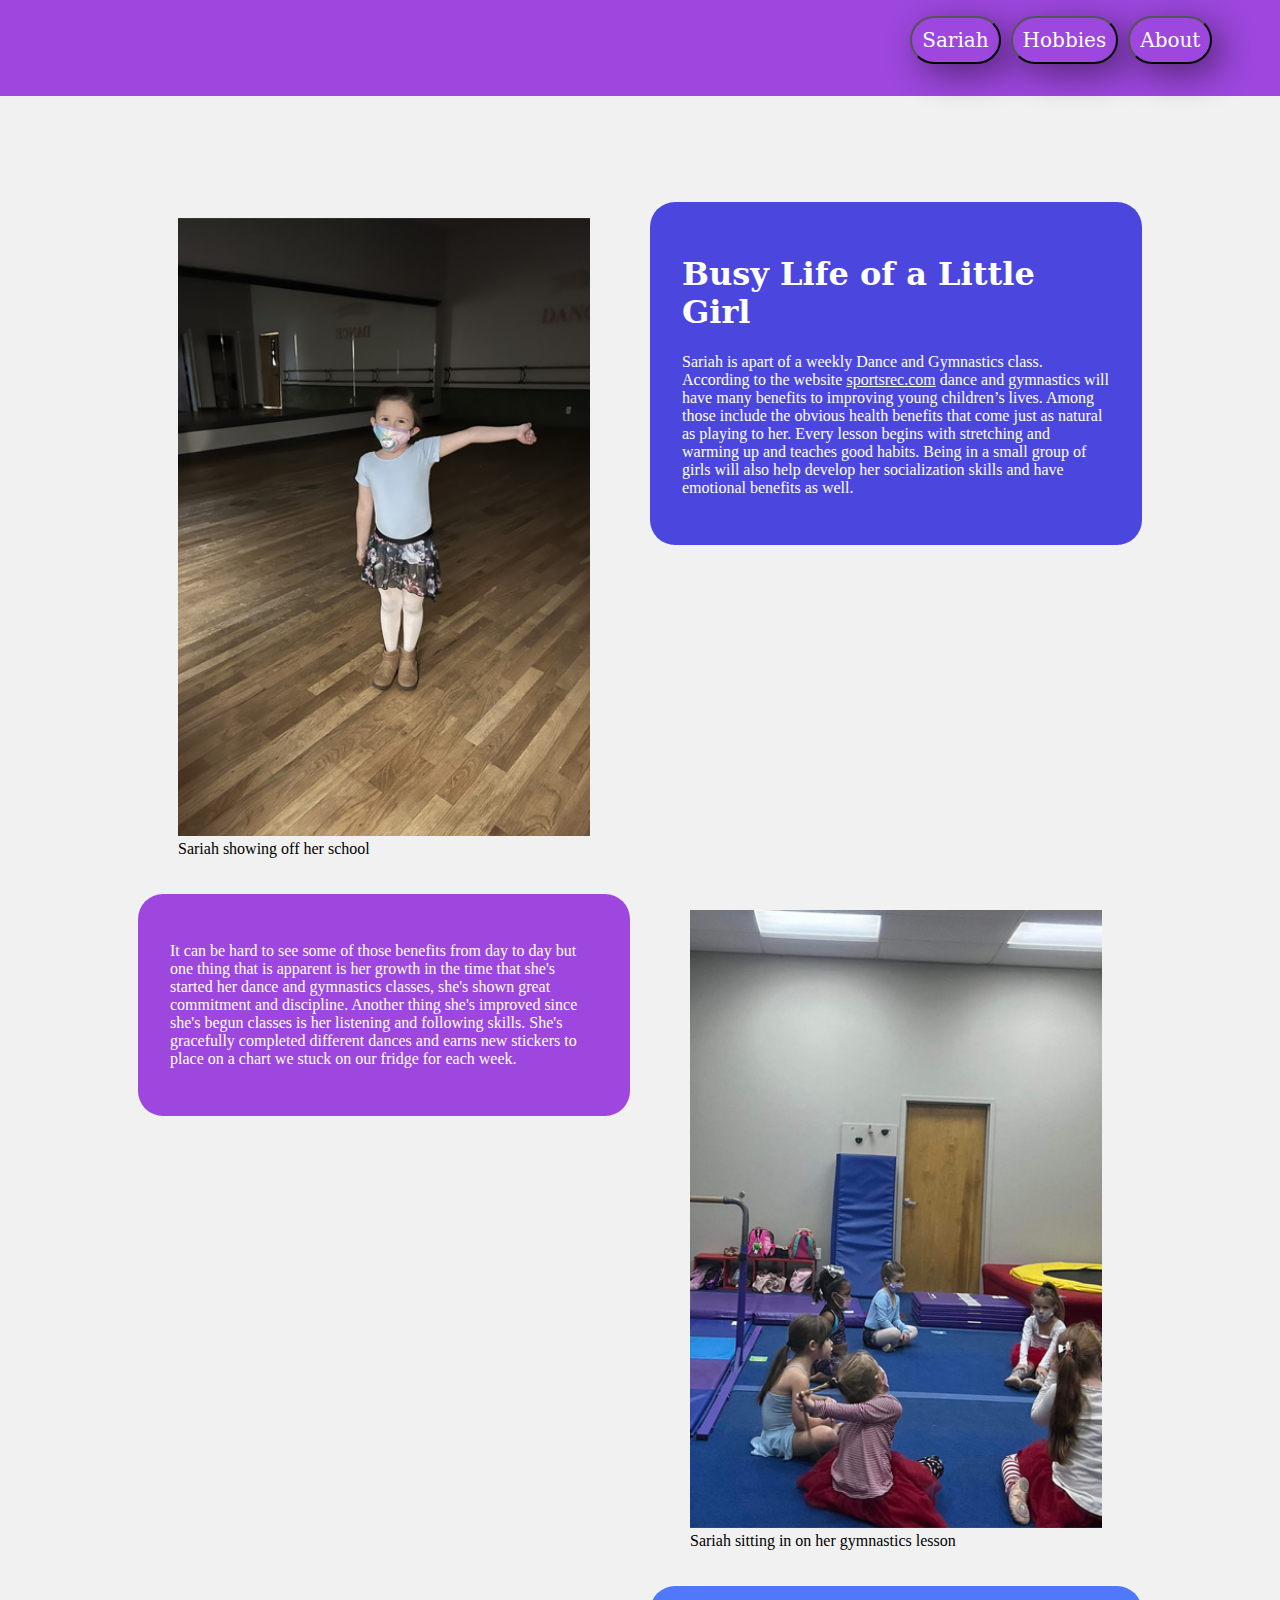
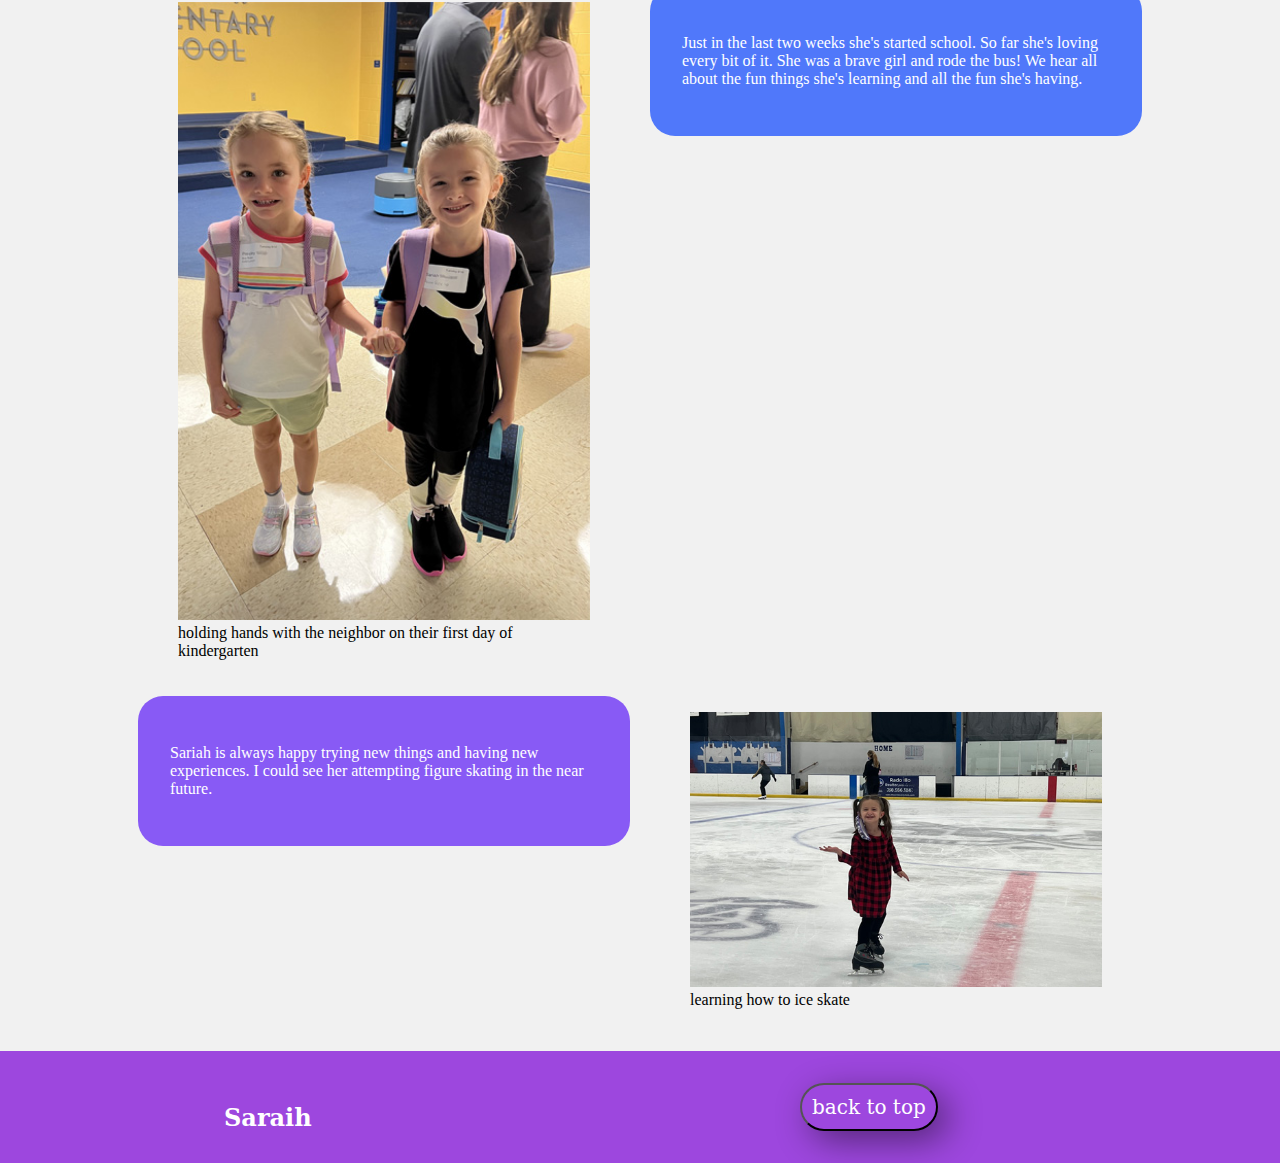
<file: index.html>
<!DOCTYPE html>
<html lang="en">
    <head>
        <title>Sariah bioSite</title>

        <!-- link to an external stylesheet -->
        <link rel="stylesheet" type="text/css" href="css/styles.css">

        <!-- meta tags -->
        <meta name="description" content="Sariah bioSite">
        <meta name="keywords" content="Sariah, bioSite">
        <meta name="robots" content="nofollow">
        <meta name="author" content="Brooke Taylor">

    </head>
<body>


<header id="header">

    <div class="container">
        <div class="navButtons">
        
            <button onclick="location.href='#'" type="button">Sariah</button>
        
        </div>

        <div class="navButtons">
        
            <button onclick="location.href='pages/hobbies.html'" type="button">Hobbies</button>
    
        </div>

        <div class="navButtons">
        
            <button onclick="location.href='pages/about.html'" type="button">About</button>
        </div>
    </div>
</header>  


<main>


<!-- ************** dance **************** -->  
<div class="flex-container">

    <div class="flex-item">
       
        <figure>
            
            <img src="images/dance.jpg" alt="Sariah at dance school" width="400" height="600">
            
            <figcaption>Sariah showing off her school</figcaption>
        
        </figure>
    
    </div>
    
    <div class="flex-item">
    
        <div class="blue">
    
            <h1>Busy Life of a Little Girl</h1>
        
            <p>Sariah is apart of a weekly Dance and Gymnastics class. 
            According to the website 
<a href="https://www.sportsrec.com/5082390/what-are-the-benefits-of-gymnastics-for-kids" target="_blank">sportsrec.com</a> dance 
            and gymnastics will have many benefits to improving young 
            children’s lives. Among those include the obvious health 
            benefits that come just as natural as playing to her. 
            Every lesson begins with stretching and warming up and 
            teaches good habits. Being in a small group of girls 
            will also help develop her socialization skills and 
            have emotional benefits as well.</p>
   
        </div>
   
    
    </div>

</div>
<!-- ************* /dance ************* -->


<!-- ************** gymnastics **************** -->
<div class="flex-container">
    
    <div class="flex-item">

        <div class="violet">
            <p>It can be hard to see some of those benefits from day 
            to day but one thing that is apparent is her growth in 
            the time that she's started her dance and gymnastics 
            classes, she's shown great commitment and discipline. 
            Another thing she's improved since she's begun classes 
            is her listening and following skills. She's gracefully 
            completed different dances and earns new stickers to 
            place on a chart we stuck on our fridge for each week.</p>
        </div><!-- /violet -->
    
    </div>
    
    <div class="flex-item">
    
        <figure>
    
            <img src="images/gym.jpg" alt="participating in gymnastics classes" width="400" height="600">
    
            <figcaption>Sariah sitting in on her 
                gymnastics lesson</figcaption>    
        </figure> 
    </div>
</div>
<!-- ************** /gymnastics **************** -->


<!-- ************** school **************** -->
<div class="flex-container">

    <div class="flex-item">

        <figure>

            <img src="images/school.jpg" alt="first day of school holding on to our best friend" width="400" height="600">

            <figcaption>holding hands with the neighbor on their 
                first day of kindergarten</figcaption>
            </figure>

        </div>

        <div class="flex-item">

            <div class="lightBlue">

                <p>Just in the last two weeks she's started school. So 
                 far she's loving every bit of it. She was a brave 
                 girl and rode the bus! We hear all about the fun things 
                 she's learning and all the fun she's having.</p>
            </div><!-- /lightBlue -->
       
        </div>

</div>
<!-- ************** /school **************** -->


<!-- ************** ice skating **************** -->
<div class="flex-container">

    <div class="flex-item">
    
        <div class="purple">
    
            <p>Sariah is always happy trying new things and having new 
                experiences. I could see her attempting figure skating 
                in the near future.</p>
            </div><!-- *********** /purple ********** -->
    
        </div>
    
        <div class="flex-item">
    
            <figure>
    
                <img src="images/ice.jpg" alt="learning how to ice skate" width="600" height="400">
    
                <figcaption>learning how to ice skate</figcaption>
    
            </figure>
    
        </div>
</div> 
<!-- ************** /ice skating **************** -->


</main><!-- /main -->


<footer>

    <h2>Saraih</h2>

    <button onclick="location.href='#header'" type="button">back to top</button>

</footer>

</body>
</html>
</file>
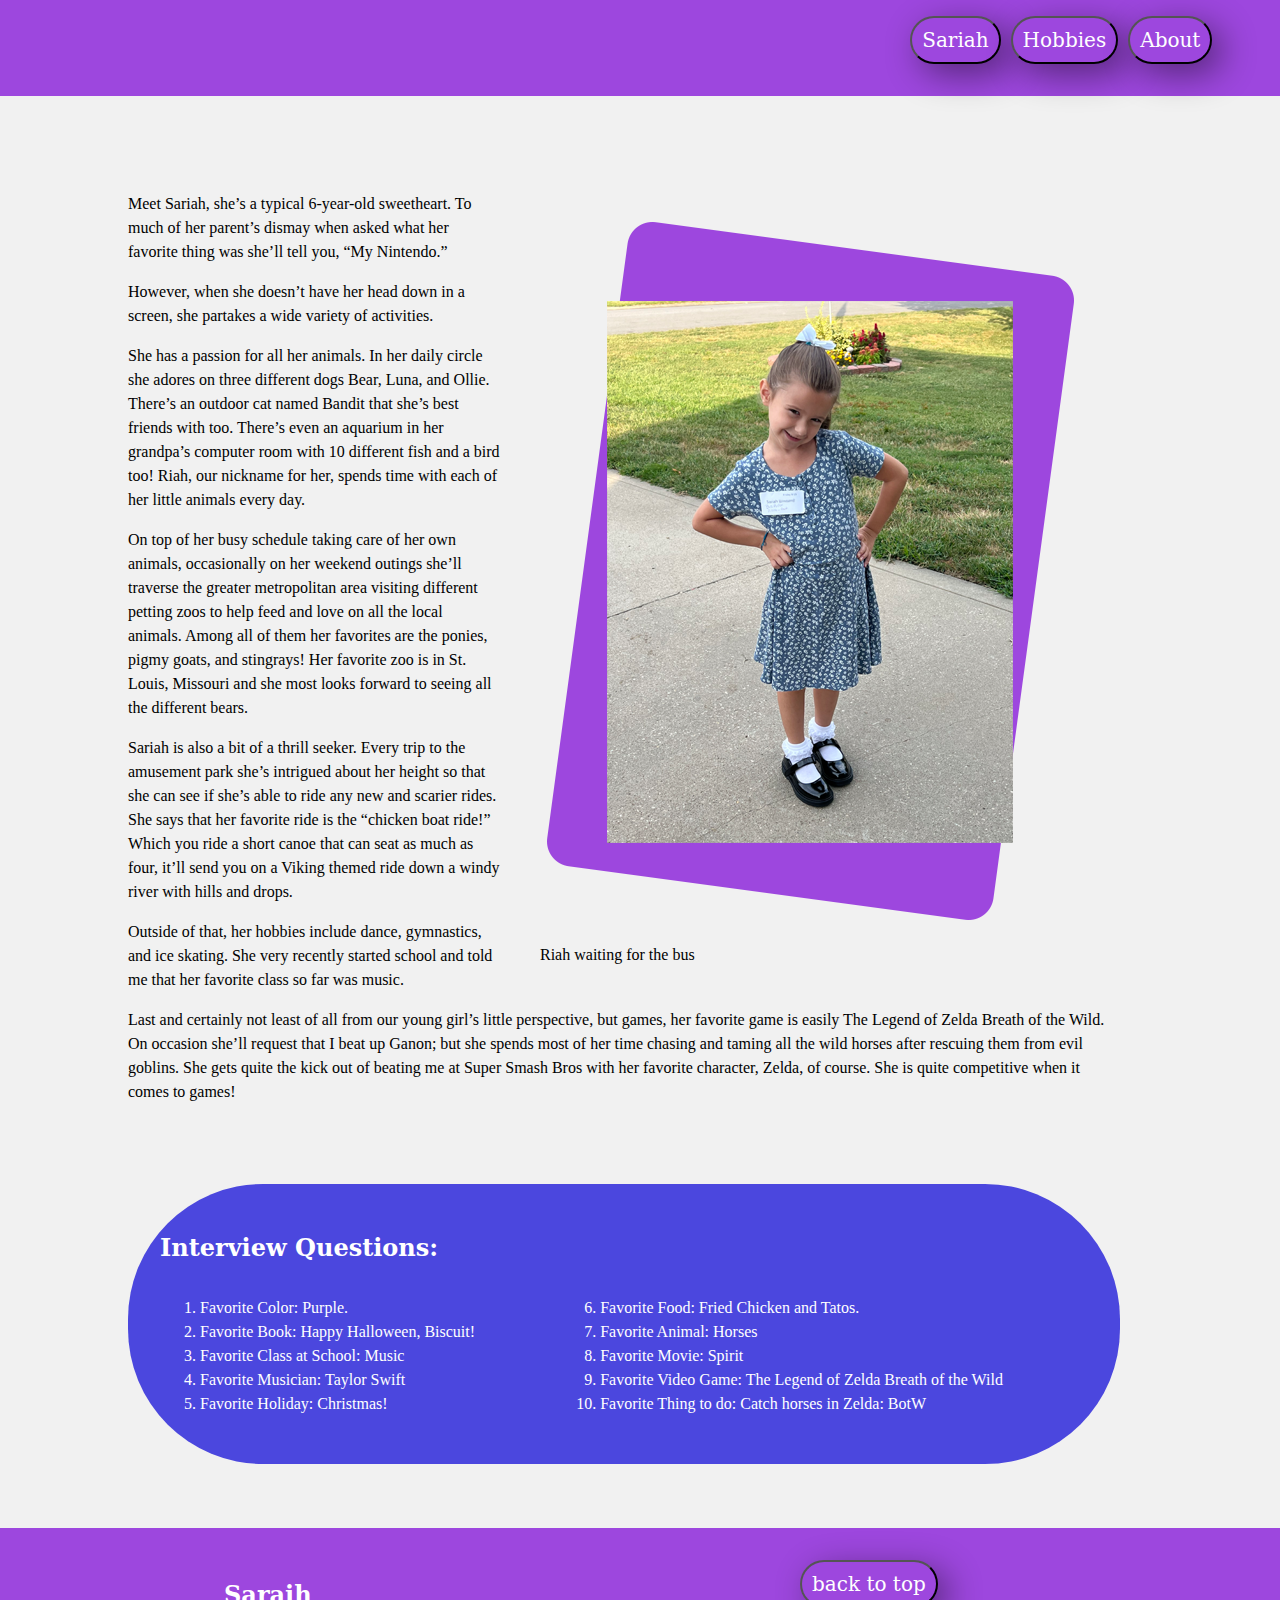
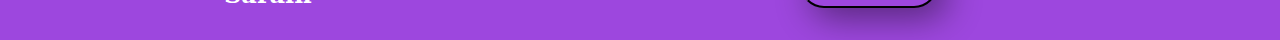
<file: pages/about.html>
<!DOCTYPE html>
<html lang="en">
    <head>
        <title>Sariah bioSite</title>

        <!-- link to an external stylesheet -->
        <link rel="stylesheet" type="text/css" href="../css/styles.css">

        <!-- meta tags -->
        <meta name="description" content="Sariah bioSite">
        <meta name="keywords" content="Sariah, bioSite">
        <meta name="robots" content="nofollow">
        <meta name="author" content="Brooke Taylor">

    </head>
<body>
    
    <header id="header">

        <div class="container">
        
            <div class="navButtons">
                
                <button onclick="location.href='../index.html'" type="button">Sariah</button>
        
            </div>
    
            <div class="navButtons">
        
                <button onclick="location.href='hobbies.html'" type="button">Hobbies</button>
            </div>
    
            <div class="navButtons">
            
                <button onclick="location.href='#'" type="button">About</button>
        
            </div>
    
        </div>
    
    </header>  




<div class="aboutMargin">    

    <div class="right">
        <figure>
            <img src="../images/profile.png" alt="Sariah getting ready for school" width="540" height="730">
            <figcaption>Riah waiting for the bus</figcaption>
        </figure>
    </div>
        <p>Meet Sariah, she’s a typical 6-year-old sweetheart. To 
        much of her parent’s dismay when asked what her favorite 
        thing was she’ll tell you, “My Nintendo.”</p> 
        
        <p>However, when she doesn’t have her head down in a screen, 
        she partakes a wide variety of activities.</p> 
        
        <p>She has a passion for all her animals. In her daily 
        circle she adores on three different dogs Bear, Luna, 
        and Ollie. There’s an outdoor cat named Bandit that 
        she’s best friends with too. There’s even an aquarium 
        in her grandpa’s computer room with 10 different 
        fish and a bird too! Riah, our nickname for her, 
        spends time with each of her little animals every day.</p>
            
        <p>On top of her busy schedule taking care of 
        her own animals, occasionally on her weekend 
        outings she’ll traverse the greater metropolitan 
        area visiting different petting zoos to help feed 
        and love on all the local animals. Among all of 
        them her favorites are the ponies, pigmy goats, 
        and stingrays! Her favorite zoo is in St. Louis, 
        Missouri and she most looks forward to seeing all 
        the different bears.</p>

        <p>Sariah is also a bit of a thrill seeker. Every 
        trip to the amusement park she’s intrigued about 
        her height so that she can see if she’s able to 
        ride any new and scarier rides. She says that her 
        favorite ride is the “chicken boat ride!” Which you 
        ride a short canoe that can seat as much as four, 
        it’ll send you on a Viking themed ride down a windy 
        river with hills and drops.</p>

        <p>Outside of that, her hobbies include dance, 
        gymnastics, and ice skating. She very recently 
        started school and told me that her favorite class 
        so far was music.</p>

        <p style="margin-bottom: 5em;">Last and certainly not least of all from our young 
        girl’s little perspective, but games, her favorite 
        game is easily The Legend of Zelda Breath of the 
        Wild. On occasion she’ll request that I beat up 
        Ganon; but she spends most of her time chasing and 
        taming all the wild horses after rescuing them from 
        evil goblins. She gets quite the kick out of beating 
        me at Super Smash Bros with her favorite character, 
        Zelda, of course. She is quite competitive when it 
        comes to games!</p>



    

    <div class="interview">

    <h2>Interview Questions:</h2>



    <div class="list">
        <div class="left">

        <ol>
            <li>Favorite Color: Purple.</li>
            <li>Favorite Book: Happy Halloween, Biscuit!</li>
            <li>Favorite Class at School: Music</li>
            <li>Favorite Musician: Taylor Swift</li>
            <li>Favorite Holiday: Christmas!</li>
        </ol>
        </div>
        <div class="right">
            <ol start="6">
                <li>Favorite Food: Fried Chicken and Tatos.</li>
                <li>Favorite Animal: Horses</li>
                <li>Favorite Movie: Spirit</li>
                <li>Favorite Video Game: The Legend of Zelda Breath 
                    of the Wild</li>
                <li>Favorite Thing to do: Catch horses in Zelda: 
                    BotW</li>
            </ol>
        </div>
    </div><!-- /list -->





    </div><!-- /interview -->

</div><!-- /aboutMargin -->

            
<footer>
    <h2>Saraih</h2>
    <button onclick="location.href='#header'" type="button">back to top</button>
</footer>

    </body>
</html>
</file>
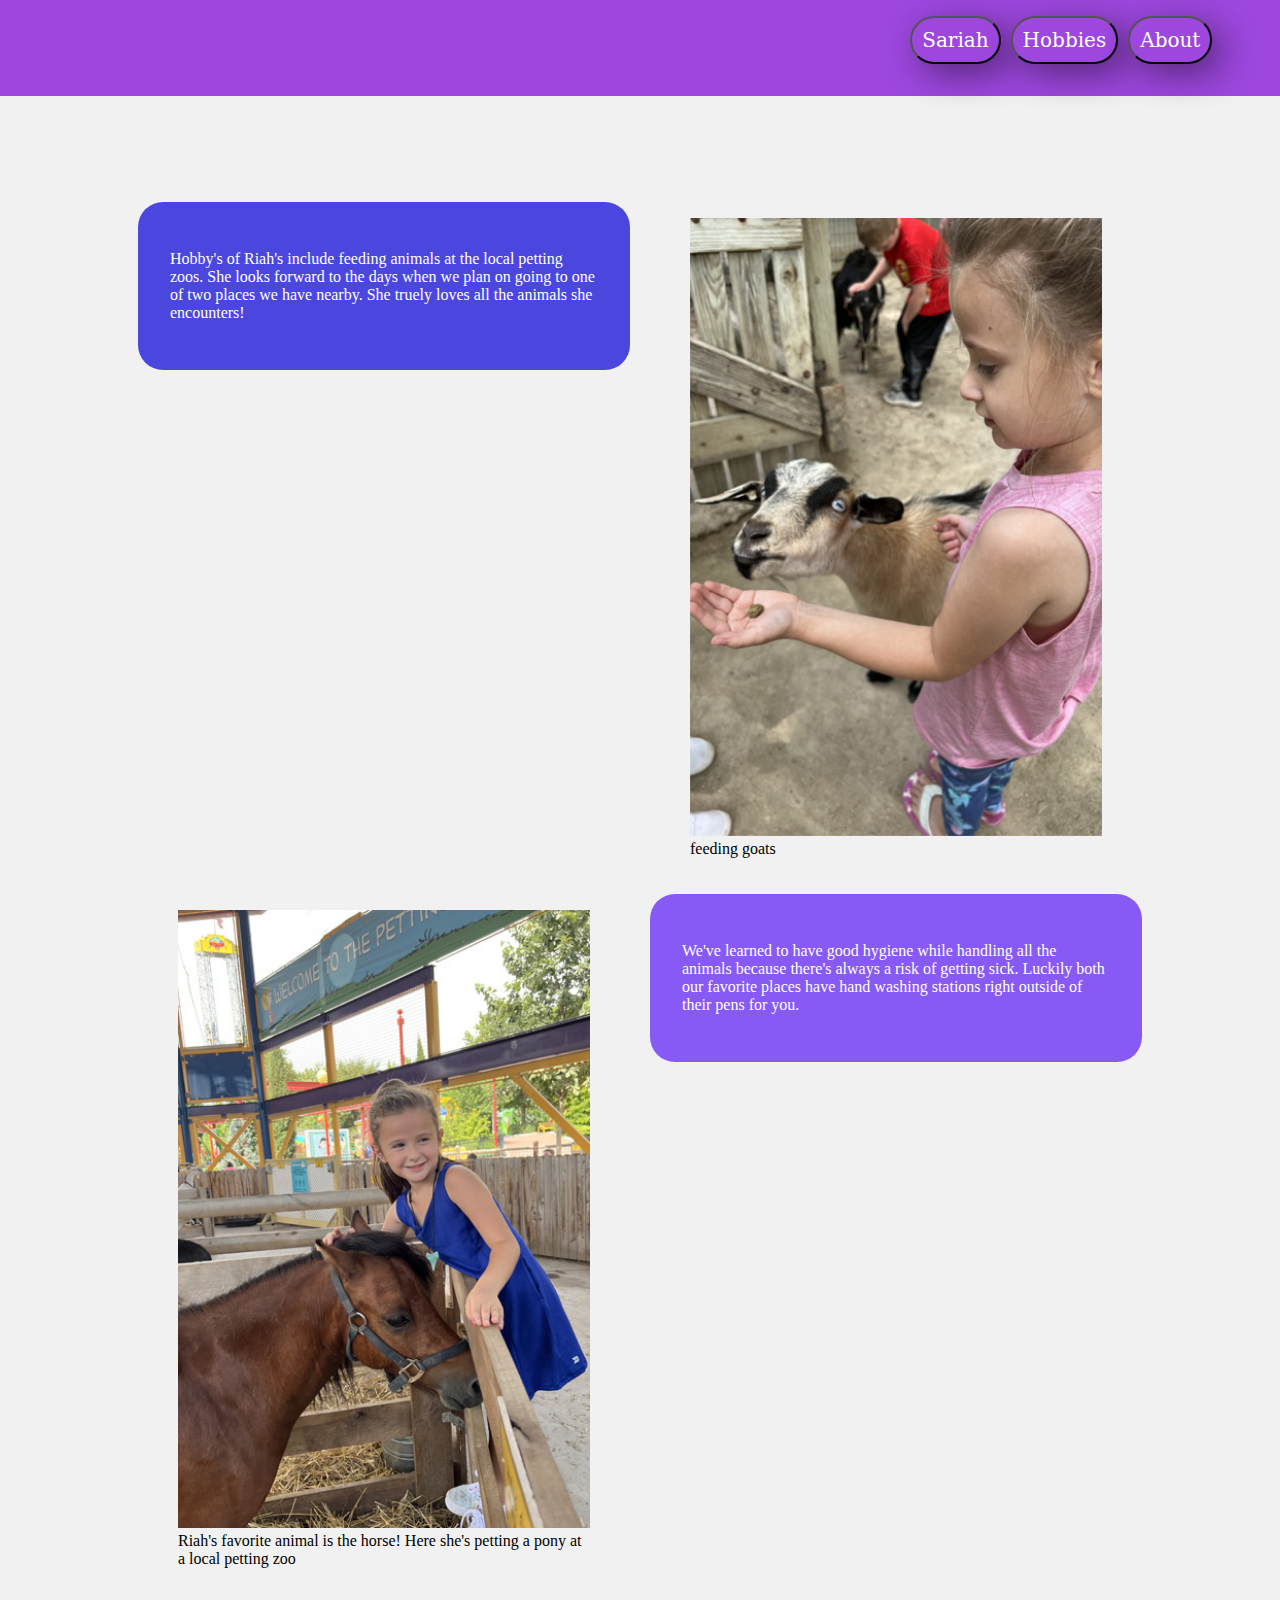
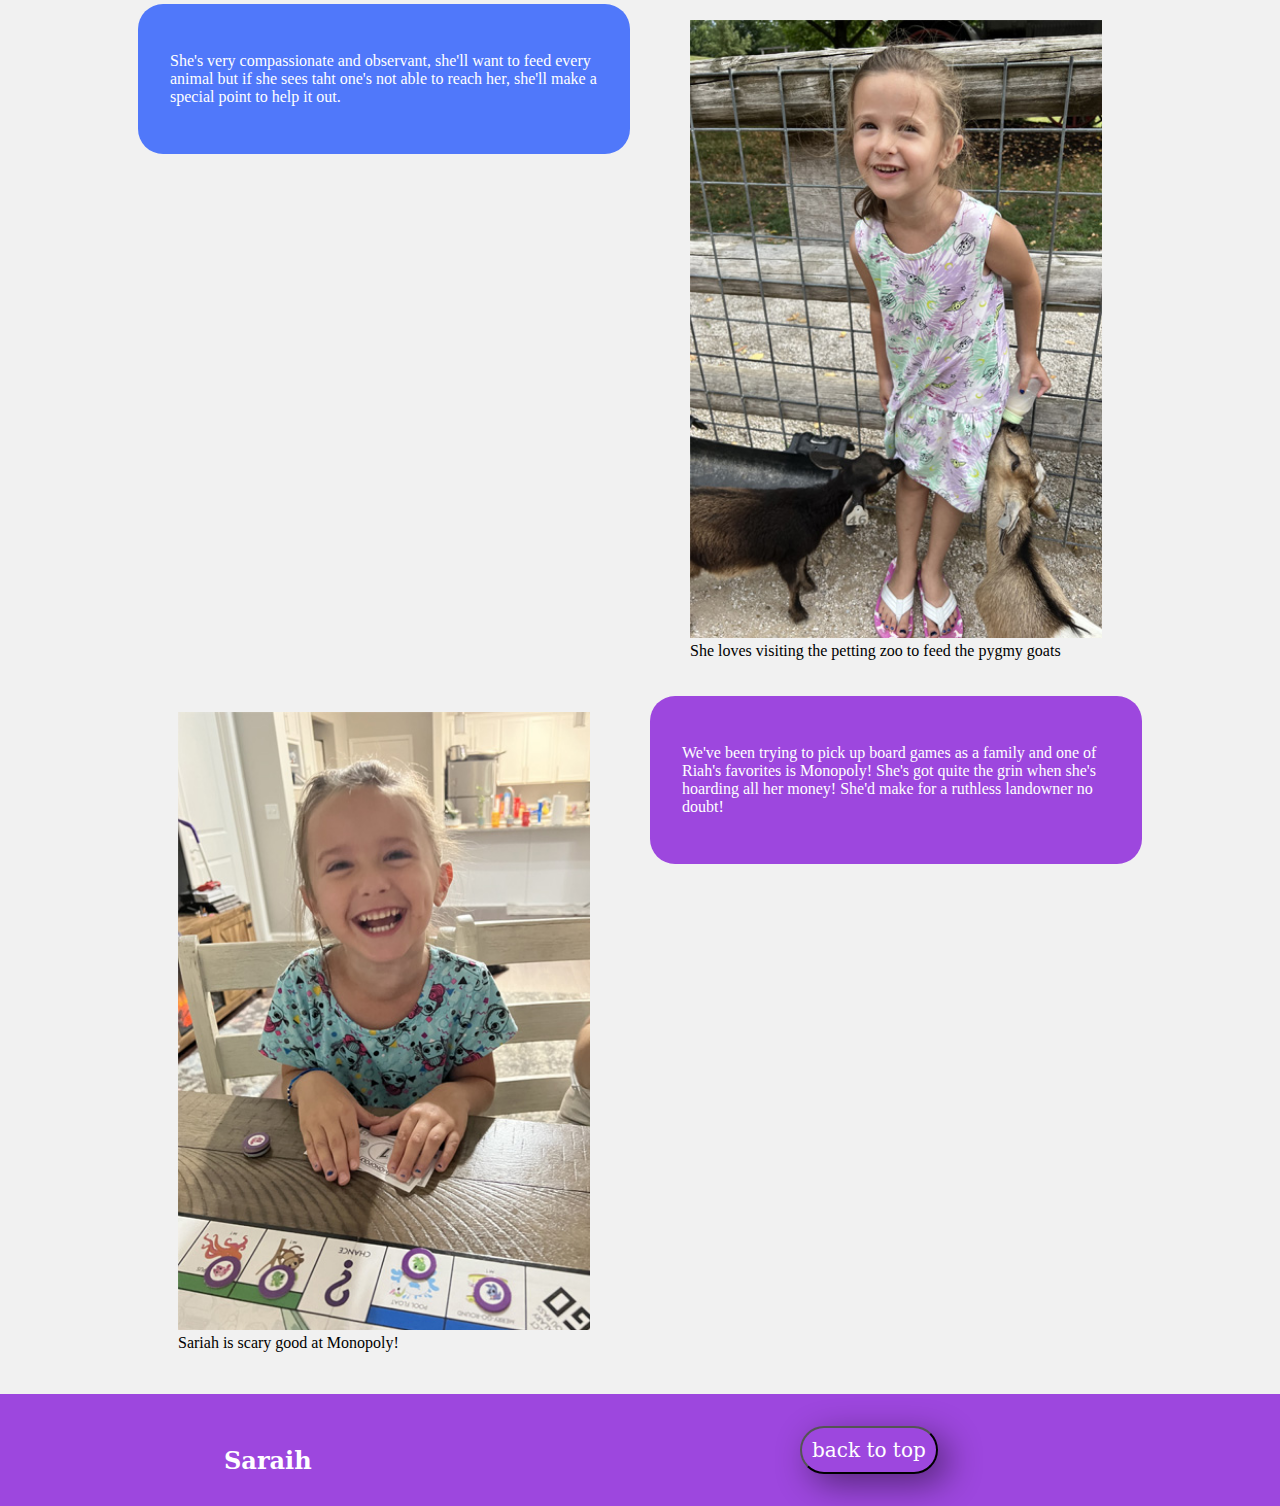
<file: pages/hobbies.html>
<!DOCTYPE html>
<html lang="en">
    <head>
        <title>Sariah bioSite</title>

        <!-- link to an external stylesheet -->
        <link rel="stylesheet" type="text/css" href="../css/styles.css">

        <!-- meta tags -->
        <meta name="description" content="Sariah bioSite">
        <meta name="keywords" content="Sariah, bioSite">
        <meta name="robots" content="nofollow">
        <meta name="author" content="Brooke Taylor">

    </head>
<body>

    <header id="header">

        <div class="container">
          
            <div class="navButtons">
            
                <button onclick="location.href='../index.html'" type="button">Sariah</button>
            
            </div>
        
            <div class="navButtons">
              
                <button onclick="location.href='#'" type="button">Hobbies</button>
            
            </div>
        
            <div class="navButtons">
              
                <button onclick="location.href='about.html'" type="button">About</button>
            
            </div>
            
        </div>
        
    </header> 

<main>



<!-- ************** goat **************** -->  

<div class="flex-container">
    <div class="flex-item">
<div class="blue">
    
    <p>Hobby's of Riah's include feeding animals at the local petting 
        zoos. She looks forward to the days when we plan on going to 
        one of two places we have nearby. She truely loves all the 
        animals she encounters!</p>
    </div><!-- /blue -->
    </div>

    <div class="flex-item">
        <figure>
            <img src="../images/goat.jpg" alt="feeding goats at the zoo" width="400" height="600">
            <figcaption>feeding goats</figcaption>
        </figure>
        </div>
</div>

<!-- ************* /goat ************* -->







<!-- ************** pony **************** --> 

<div class="flex-container">
    <div class="flex-item">
    <figure>
        <img src="../images/pony.jpg" alt="Sariah adoring on a pony at the zoo" width="400" height="600">
        <figcaption>Riah's favorite animal is 
            the horse! Here she's petting a pony at 
            a local petting zoo</figcaption>
    </figure>
</div>


<div class="flex-item">
    <div class="purple">
    <p>We've learned to have good hygiene while handling all the animals because there's always a risk of getting sick. Luckily both our favorite places have hand washing stations right outside of their pens for you.</p>
    </div>
</div>
</div>

<!-- ************** /pony **************** --> 







<!-- ************** pygmy **************** -->  

<div class="flex-container">
    <div class="flex-item">
    <div class="lightBlue">
        
        <p>She's very compassionate and observant, she'll want to feed every animal but if she sees taht one's not able to reach her, she'll make a special point to help it out.</p>
        </div><!-- /lightBlue -->
    </div>
        <div class="flex-item">
            <figure>
                <img src="../images/pygmy.jpg" alt="feeding the pygmy goats is Riah's favorite!" width="400" height="600">
                <figcaption>She loves visiting the 
                    petting zoo to feed the pygmy goats</figcaption>
            </figure>
        </div>
    </div>
    
    <!-- ************* /pygmy ************* -->




    <!-- ************** monopoly **************** --> 

<div class="flex-container">
    <div class="flex-item">
    <figure>    
        <img src="../images/monopoly.jpg" alt="Sariah adoring on a pony at the zoo" width="400" height="600">
        <figcaption>Sariah is scary good 
            at Monopoly!</figcaption>
    </figure>
</div>


<div class="flex-item">
    <div class="violet">
    <p>We've been trying to pick up board games as a family and one of Riah's favorites is Monopoly! She's got quite the grin when she's hoarding all her money! She'd make for a ruthless landowner no doubt!</p>
    </div>
</div>
</div>

<!-- ************** /monopoly **************** -->






</main><!-- /main -->

<footer>
    <h2>Saraih</h2>
    <button onclick="location.href='#header'" type="button">back to top</button>
</footer>


        
    </body>
</html>
</file>
<file: css/styles.css>
body {
  background-color: #f1f1f1;
  margin: 0%;
}

main {
  margin-top: 15%;
  margin-right: 10%;
  margin-left: 10%;
}

p {
  font-family: "Short Stack", "sans-serif";
}

h1, h2 {
  font-family: "Gloria Hallelujah", "serif"; 
}

a:link {
  color: white;
  text-decoration: none;
}

a:visited {
  color: white;
}

a:hover {
  color: #adadad;
}

p > a:link {
  text-decoration: underline;
}

button {
  font-family: "Gloria Hallelujah", "serif"; 
  color: #fff;
  background-color: #9D47DE;
  box-shadow: rgba(0, 0, 0, 0.45) 10px 10px 35px;
  border-radius: 55px;
  font-size: 1.25em;
  padding: .5em;
  margin-right: .5em;
}

button:hover {
  color: #adadad;
  box-shadow: rgba(0, 0, 0, 0.65) 10px 10px 35px;
}

button:active {
  color: black;
}

img {
  width: 100%;
  height: auto;
}


figcaption {
  color: black;
}

/* ****** color boxes ****** */
.blue {
  background-color: #4B47DE;
  border-radius: 25px;
  padding: 2em;
  color: white;
}
.blue:hover{
  box-shadow: rgba(0, 0, 0, 0.65) 10px 10px 35px;
}

.violet {
  background-color: #9D47DE;
  border-radius: 25px;
  padding: 2em;
  color: white;
}
.violet:hover{
  box-shadow: rgba(0, 0, 0, 0.65) 10px 10px 35px;
}

.lightBlue {
  background-color: #5078FA;
  border-radius: 25px;
  padding: 2em;
  color: white;
}
.lightBlue:hover{
  box-shadow: rgba(0, 0, 0, 0.65) 10px 10px 35px;
}

.purple {
  background-color: #885AF5;
  border-radius: 25px;
  padding: 2em;
  color: white;
}
.purple:hover{
  box-shadow: rgba(0, 0, 0, 0.65) 10px 10px 35px;
}

/* ****** /color boxes ****** */



.flex-container {
  display: flex;
}

.flex-item {
  color: white;
  width: 50%;
  margin: 10px;
}



/*  ******* header stuff *******  */
header {
  background-color: #9D47DE;
  padding: 3em; 
  position: absolute;
  width: 100%;
  top:0%;
}

.container {
  float: right;
  margin-right: 10%;
  position: absolute;
  top: 1em;
  right: 1em; 
}

.navButtons {
  float:left;
}


/*  ******* /header stuff *******  */




.interview {
  background-color: #4B47DE;
  color: white;
  border-radius: 135px;
  padding: 2em;
}
ol li {
  font-family: "Short Stack", "sans-serif";
  text-align: left;
  }
  
.list {
  display: grid;
  grid-template-columns: auto auto;
}

.left {
  float: left;
}

.right {
  float: right;
}


.aboutMargin {
  margin: 15% 10em 5% 10%;
  line-height: 1.5em;
}












/*    ************* footer ********   */
footer {
  background-color: #9D47DE;
  color: white;
  width: 100%;
  padding: 2em;
  margin-top: 1em;
}

footer > h2 {
  width: 45%;
  float: left;  
  margin-left: 15%;
}




/*    ************* /footer ********   */
</file>
